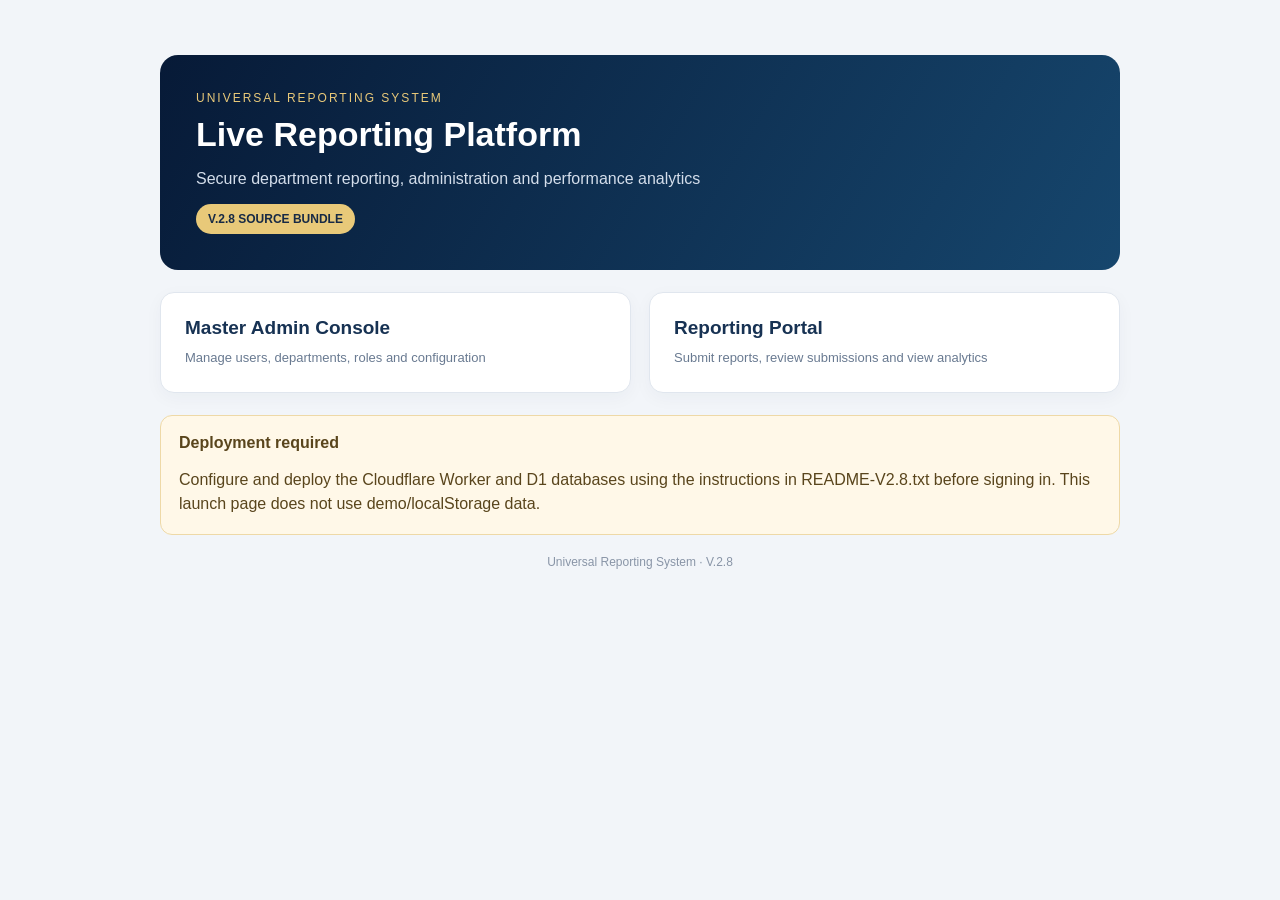
<file: index.html>
<!doctype html>
<html lang="en"><head><meta charset="utf-8"><meta name="viewport" content="width=device-width,initial-scale=1"><title>Universal Reporting System</title><link rel="stylesheet" href="assets/site.css"></head>
<body><main class="shell"><header><div class="eyebrow">UNIVERSAL REPORTING SYSTEM</div><h1>Live Reporting Platform</h1><p>Secure department reporting, administration and performance analytics</p><span class="version">V.2.8 SOURCE BUNDLE</span></header>
<section class="links"><a href="master-admin-console/"><strong>Master Admin Console</strong><span>Manage users, departments, roles and configuration</span></a><a href="reporting-portal/"><strong>Reporting Portal</strong><span>Submit reports, review submissions and view analytics</span></a></section>
<section class="notice"><strong>Deployment required</strong><p>Configure and deploy the Cloudflare Worker and D1 databases using the instructions in README-V2.8.txt before signing in. This launch page does not use demo/localStorage data.</p></section>
<footer>Universal Reporting System · V.2.8</footer></main></body></html>
</file>
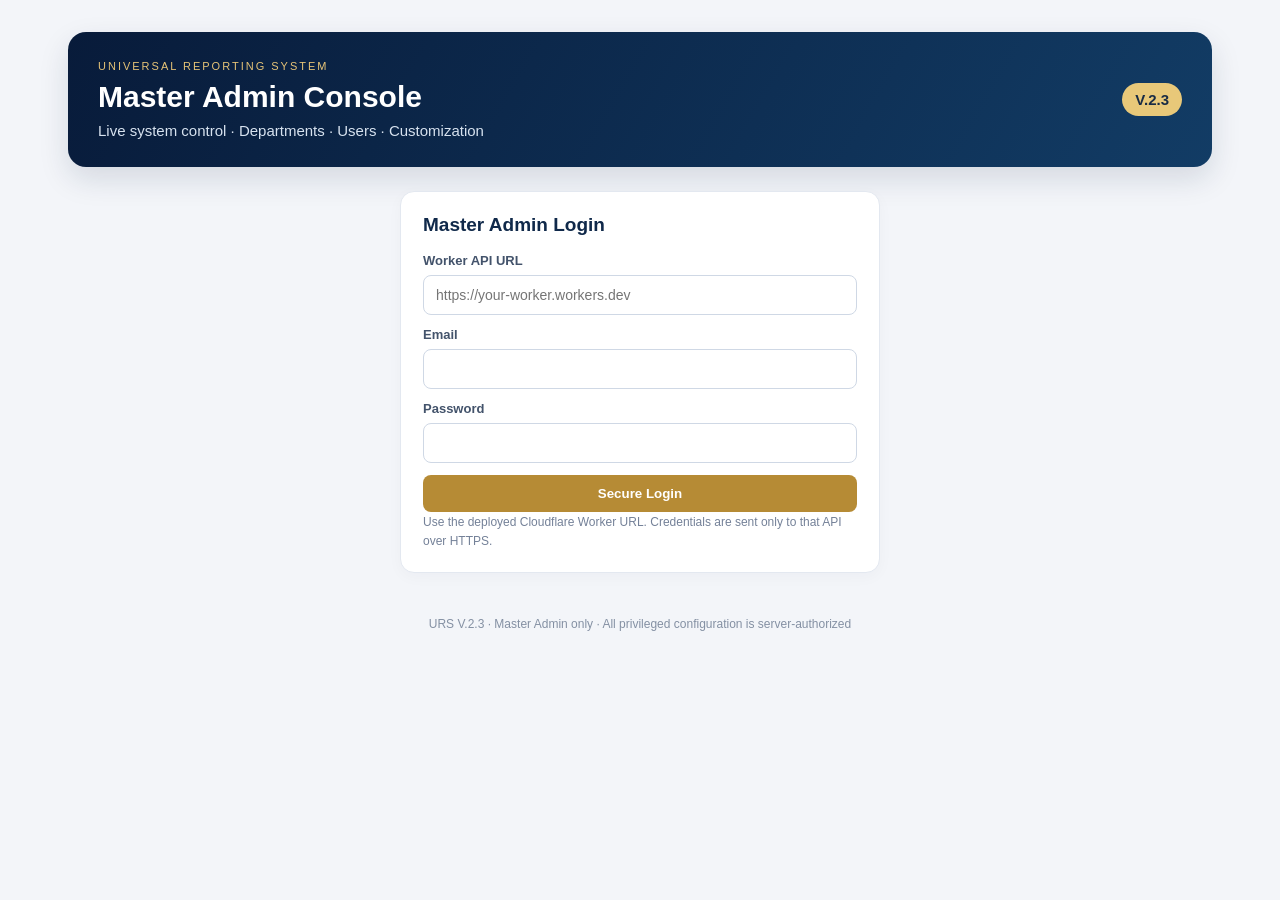
<file: master-admin-console/index.html>
<!doctype html>
<html lang="en"><head><meta charset="utf-8"><meta name="viewport" content="width=device-width,initial-scale=1"><title>URS Master Admin</title><link rel="stylesheet" href="style.css"></head>
<body><main class="wrap"><header><div><div class="eyebrow">UNIVERSAL REPORTING SYSTEM</div><h1>Master Admin Console</h1><p>Live system control · Departments · Users · Customization</p></div><span class="pill">V.2.3</span></header>
<div id="message" role="status"></div>
<section id="login" class="panel login"><h2>Master Admin Login</h2><form id="loginForm"><label>Worker API URL<input id="apiBase" type="url" placeholder="https://your-worker.workers.dev" required></label><label>Email<input id="email" type="email" required></label><label>Password<input id="password" type="password" required></label><button>Secure Login</button></form><small>Use the deployed Cloudflare Worker URL. Credentials are sent only to that API over HTTPS.</small></section>
<section id="app" hidden><div class="toolbar"><span id="who"></span><div><button id="reload" class="secondary">Refresh</button> <button id="logout" class="secondary">Logout</button></div></div>
<div class="grid"><section class="panel"><h2>Create Department</h2><form id="departmentForm"><label>Department name<input id="depName" required></label><label>Department code<input id="depCode" placeholder="EDU" required pattern="[A-Za-z0-9_]+"></label><label>D1 binding name<input id="depBinding" placeholder="DEPT_EDU"></label><button>Create Department</button></form><p class="hint">Each department needs its own D1 database and Worker binding before reports can be saved.</p></section>
<section class="panel"><h2>Create User</h2><form id="userForm"><label>Full name<input id="userName" required></label><label>Email<input id="userEmail" type="email" required></label><label>Temporary password (12+ characters)<input id="userPassword" type="password" minlength="12" required></label><label>Role<select id="userRole"><option>Department Admin</option><option>HOD</option><option>User</option><option>Master Admin</option></select></label><label>Department<select id="userDepartment"></select></label><label>Status<select id="userStatus"><option>Active</option><option>Inactive</option></select></label><button>Create User</button></form><p id="roleHelp" class="hint"></p></section></div>
<section class="panel"><h2>Departments</h2><div class="scroll"><table><thead><tr><th>Name</th><th>Code</th><th>Status</th><th>D1 Binding</th></tr></thead><tbody id="departments"></tbody></table></div></section>
<section class="panel"><h2>User Directory</h2><div class="scroll"><table><thead><tr><th>Name</th><th>Email</th><th>Role</th><th>Department ID</th><th>Status</th><th>Actions</th></tr></thead><tbody id="users"></tbody></table></div></section>
<section class="panel"><h2>System Customization</h2><p class="hint">Edit these settings to define fields, hierarchy, approvals, dashboard layout, targets and system defaults. Values are saved centrally as JSON. Use valid JSON syntax.</p>
<div class="configgrid">
<label>Report Fields<textarea id="cfg_report_fields" rows="7"></textarea></label><label>Reporting Hierarchy<textarea id="cfg_hierarchy_levels" rows="7"></textarea></label>
<label>Approval Workflow<textarea id="cfg_approval_workflow" rows="7"></textarea></label><label>Dashboard Layout<textarea id="cfg_dashboard_layout" rows="7"></textarea></label>
<label>Targets<textarea id="cfg_targets" rows="7"></textarea></label><label>System Settings<textarea id="cfg_system_settings" rows="7"></textarea></label></div><button id="saveConfig">Save All Customization</button></section>
</section><footer>URS V.2.3 · Master Admin only · All privileged configuration is server-authorized</footer></main><script src="app.js"></script></body></html>
</file>
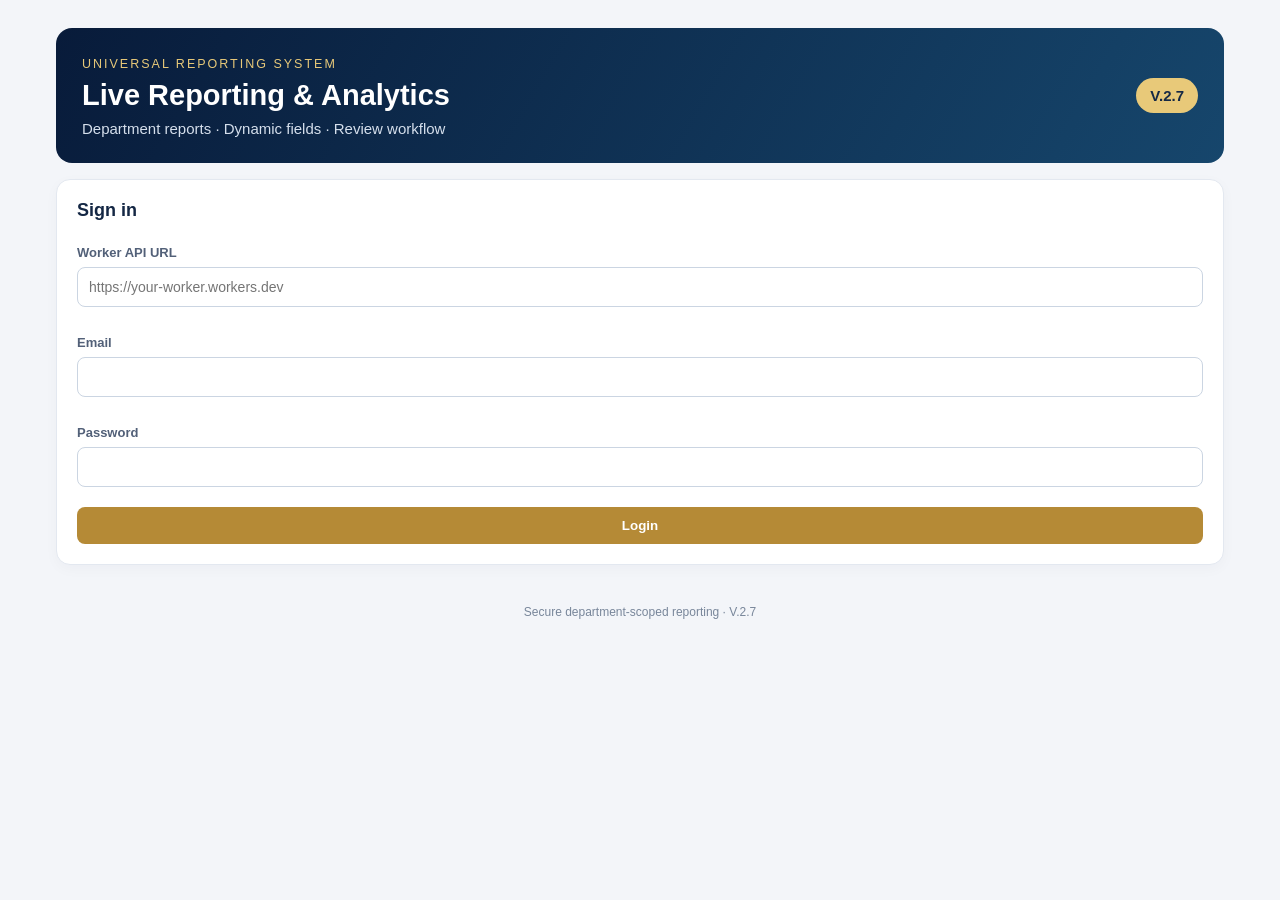
<file: reporting-portal/index.html>
<!doctype html><html lang="en"><head><meta charset="utf-8"><meta name="viewport" content="width=device-width,initial-scale=1"><title>URS Live Reporting</title><link rel="stylesheet" href="style.css"></head><body><main class="wrap"><header><div><small>UNIVERSAL REPORTING SYSTEM</small><h1>Live Reporting & Analytics</h1><p>Department reports · Dynamic fields · Review workflow</p></div><b>V.2.7</b></header><div id="notice"></div><section id="login" class="panel"><h2>Sign in</h2><form id="loginForm"><label>Worker API URL<input id="api" type="url" placeholder="https://your-worker.workers.dev" required></label><label>Email<input id="email" type="email" required></label><label>Password<input id="password" type="password" required></label><button>Login</button></form></section><section id="main" hidden><nav><span id="identity"></span><button id="logout" class="light">Logout</button></nav><section class="panel" id="departmentPanel" hidden><label>Department<select id="department"></select></label></section><div class="columns"><section class="panel" id="schemaPanel" hidden><h2>Department Report Form Configuration</h2><p class="muted">Master Admin: define fields as a JSON array. Supported types: text, textarea, number, date, select. Each field: key, label, type, required, options (for select).</p><textarea id="schemaJson" rows="14"></textarea><button id="saveSchema">Save Department Fields</button></section><section class="panel"><h2>Submit Report</h2><form id="reportForm"><label>Reporting Period<input id="period" placeholder="2026-11 or November 2026" required></label><div id="dynamicFields"></div><button>Submit Report</button></form></section></div><section class="panel"><div class="row"><h2>HOD Performance Dashboard</h2><button id="refreshAnalytics" class="light">Refresh Analytics</button></div><div class="metrics" id="metrics"></div><div class="columns"><div><h3>Reporting Trend</h3><div id="periodTrend" class="trend"></div></div><div><h3>Department Contributor Ranking</h3><div class="scroll"><table><thead><tr><th>Rank</th><th>Employee</th><th>Total</th><th>Approved</th><th>Rejected</th></tr></thead><tbody id="ranking"></tbody></table></div></div></div></section>
<section class="panel"><div class="row"><h2>Target vs Achievement</h2><button id="loadTarget" class="light">Refresh Target</button></div><div class="targetgrid"><label>Target Period<input id="targetPeriod" placeholder="2026-11"></label><label id="targetEntry" hidden>Set Department Target<input id="targetValue" type="number" min="0" step="1" placeholder="e.g. 250"></label><button id="saveTarget" hidden>Save Target</button></div><div id="targetResult" class="targetresult muted">Select a period to view target progress.</div></section>
<section class="panel" id="comparisonPanel" hidden><div class="row"><h2>All Department Comparison</h2><button id="loadComparison" class="light">Compare Departments</button></div><div class="scroll"><table><thead><tr><th>Department</th><th>Target</th><th>Approved</th><th>Submitted</th><th>Achievement</th></tr></thead><tbody id="comparison"></tbody></table></div></section>
<section class="panel"><div class="row"><h2>Department Reports</h2><div><button id="exportCsv" class="light">Export CSV</button> <button id="printPdf" class="light">Print / Save PDF</button> <button id="reload" class="light">Refresh</button></div></div><div class="scroll"><table><thead><tr><th>Report ID</th><th>Employee</th><th>Period</th><th>Details</th><th>Status</th><th>Submitted</th><th>Action</th></tr></thead><tbody id="reports"></tbody></table></div></section></section><footer>Secure department-scoped reporting · V.2.7</footer></main><script src="app.js"></script></body></html>
</file>
<file: assets/site.css>
*{box-sizing:border-box}body{margin:0;background:#f2f5f9;color:#172a45;font:16px Arial,sans-serif}.shell{max-width:1000px;margin:55px auto;padding:0 20px}header{background:linear-gradient(120deg,#071a37,#16466d);color:#fff;padding:36px;border-radius:18px}h1{font-size:34px;margin:10px 0}header p{color:#d4deeb}.eyebrow{letter-spacing:2px;font-size:12px;color:#e9c979}.version{display:inline-block;background:#e8c979;color:#172a45;padding:8px 12px;border-radius:18px;font-weight:bold;font-size:12px}.links{display:grid;grid-template-columns:1fr 1fr;gap:18px;margin:22px 0}.links a{display:block;text-decoration:none;color:#173253;background:#fff;border:1px solid #e0e6ee;border-radius:14px;padding:24px;box-shadow:0 5px 18px #132b480a}.links strong,.links span{display:block}.links strong{font-size:19px;margin-bottom:9px}.links span{color:#697a91;font-size:13px;line-height:1.5}.notice{background:#fff8e8;border:1px solid #eed9a7;border-radius:12px;padding:18px;color:#59451c}.notice p{margin-bottom:0;line-height:1.5}footer{text-align:center;color:#8995a7;font-size:12px;padding:20px}@media(max-width:650px){.shell{margin:18px auto}header{padding:24px}h1{font-size:27px}.links{grid-template-columns:1fr}}
</file>
<file: master-admin-console/style.css>
*{box-sizing:border-box}body{margin:0;background:#f3f5f9;color:#15233b;font:15px Arial,sans-serif}.wrap{max-width:1180px;margin:32px auto;padding:0 18px}header{display:flex;justify-content:space-between;align-items:center;background:linear-gradient(120deg,#081b3a,#123c65);color:#fff;padding:28px 30px;border-radius:18px;box-shadow:0 12px 30px #0c254522}h1{font-size:30px;margin:8px 0}header p{color:#d7e2ef;margin:0}.eyebrow{font-size:11px;letter-spacing:2px;color:#e7c477}.pill{background:#e8c879;color:#182b45;padding:8px 13px;border-radius:20px;font-weight:bold}.panel{background:#fff;border:1px solid #e3e8f0;border-radius:14px;padding:22px;margin:18px 0;box-shadow:0 4px 15px #10213a08}.panel h2{font-size:19px;margin:0 0 17px;color:#10294a}.login{max-width:480px;margin:24px auto}.grid{display:grid;grid-template-columns:1fr 1fr;gap:0 18px}.toolbar{display:flex;justify-content:space-between;align-items:center;margin:18px 0;color:#41536d}form{display:grid;gap:12px}label{display:grid;gap:7px;font-size:13px;font-weight:bold;color:#43536b}input,select,textarea{width:100%;border:1px solid #cfd8e5;border-radius:8px;padding:11px 12px;font:14px Arial;color:#182b45;background:#fff}textarea{font-family:Consolas,monospace;font-size:12px;resize:vertical;min-height:120px}button{border:0;border-radius:8px;padding:11px 16px;background:#b68b35;color:#fff;font-weight:bold;cursor:pointer}button:hover{filter:brightness(.95)}button.secondary{background:#e8edf4;color:#253b59}.hint,small{font-size:12px;color:#748198;line-height:1.5}.scroll{overflow:auto}table{width:100%;border-collapse:collapse;white-space:nowrap}th,td{text-align:left;padding:11px;border-bottom:1px solid #edf0f5;font-size:13px}th{color:#65738a;background:#f8f9fb}.configgrid{display:grid;grid-template-columns:1fr 1fr;gap:15px;margin-bottom:18px}#message{margin-top:14px;font-weight:bold}#message:empty{display:none}.success{color:#13754a}.error{color:#b42318}.toolbar #who{font-weight:bold}footer{text-align:center;color:#8490a3;font-size:12px;padding:20px}@media(max-width:760px){.grid,.configgrid{grid-template-columns:1fr}header{padding:22px;align-items:flex-start}h1{font-size:24px}.wrap{margin:14px auto}.toolbar{gap:10px;flex-wrap:wrap}}
.mini{padding:7px 9px;font-size:11px;background:#173b62}.mini.secondary{background:#e8edf4;color:#253b59}
</file>
<file: reporting-portal/style.css>
*{box-sizing:border-box}body{margin:0;background:#f3f5f9;color:#142744;font:15px Arial,sans-serif}.wrap{max-width:1200px;margin:28px auto;padding:0 16px}header{background:linear-gradient(120deg,#081b3a,#16466c);color:white;border-radius:16px;padding:26px;display:flex;justify-content:space-between;align-items:center}header small{letter-spacing:2px;color:#e8c979}h1{margin:8px 0;font-size:29px}header p{margin:0;color:#d5dfec}header b{background:#e8c979;color:#152945;padding:9px 14px;border-radius:18px}.panel{background:white;border:1px solid #e3e8f0;border-radius:14px;padding:20px;margin:16px 0;box-shadow:0 4px 14px #15294508}.panel h2{font-size:18px;margin:0 0 16px}.columns{display:grid;grid-template-columns:1fr 1fr;gap:16px}.columns .panel{margin:0 0 16px}form{display:grid;gap:12px}label{display:grid;gap:7px;font-weight:bold;font-size:13px;color:#526078;margin:8px 0}input,select,textarea{width:100%;padding:11px;border:1px solid #cbd5e2;border-radius:8px;font:14px Arial;color:#172d4a}textarea{font:12px Consolas,monospace}button{background:#b58a36;color:white;border:0;border-radius:8px;padding:11px 16px;font-weight:bold;cursor:pointer}.light{background:#e9eef5;color:#253b58}nav,.row{display:flex;justify-content:space-between;align-items:center;gap:12px;margin:15px 0}.scroll{overflow:auto}table{width:100%;border-collapse:collapse;white-space:nowrap}th,td{text-align:left;padding:10px;border-bottom:1px solid #edf0f4;font-size:12px}th{background:#f7f9fb;color:#61708a}.muted,footer{font-size:12px;color:#78869a;line-height:1.5}footer{text-align:center;padding:22px}#notice{margin:12px 0;font-weight:bold}.ok{color:#16734b}.err{color:#b42318}.field{margin:10px 0}.field label{margin-bottom:6px}.actions button{padding:7px 9px;font-size:11px;margin-right:4px}@media(max-width:760px){.columns{grid-template-columns:1fr}header{padding:20px}h1{font-size:23px}.wrap{margin:12px auto}}
.metrics{display:grid;grid-template-columns:repeat(5,minmax(0,1fr));gap:10px;margin:12px 0 20px}.metric{background:#f4f7fb;border:1px solid #e5ebf3;border-radius:10px;padding:14px}.metric small{display:block;color:#6b7890;font-size:11px}.metric strong{display:block;font-size:25px;color:#15395e;margin-top:7px}.trendrow{display:grid;grid-template-columns:95px 1fr 30px;gap:8px;align-items:center;margin:12px 0;font-size:12px}.track{height:9px;background:#edf1f6;border-radius:10px;overflow:hidden}.track i{display:block;height:100%;background:#bd923d;border-radius:10px}.panel h3{font-size:14px;color:#526078}.columns{grid-template-columns:1fr 1fr}@media(max-width:760px){.metrics{grid-template-columns:repeat(2,minmax(0,1fr))}.columns{grid-template-columns:1fr}}

.targetgrid{display:flex;gap:12px;align-items:end;flex-wrap:wrap}.targetgrid label{min-width:180px;flex:1}.targetresult{margin-top:18px}.targetnumbers{display:grid;grid-template-columns:repeat(4,1fr);gap:10px}.targetnumbers>div{background:#f5f7fa;padding:14px;border-radius:10px}.targetnumbers small{display:block;color:#738097}.targetnumbers strong{display:block;font-size:22px;margin-top:5px;color:#15395e}.progress{height:12px;background:#e9edf3;border-radius:20px;overflow:hidden;margin:15px 0}.progress i{display:block;height:100%;background:#b88e3c;border-radius:20px}.targetresult>small{color:#738097}@media print{body{background:white}.wrap{max-width:none;margin:0;padding:0}header{background:#fff;color:#111;border:1px solid #aaa}.panel{box-shadow:none;break-inside:avoid}button,nav,#login,#schemaPanel,#reportForm,#departmentPanel,#targetEntry,#saveTarget,#loadTarget,#loadComparison,#refreshAnalytics,#reload,#exportCsv,#printPdf{display:none!important}#main{display:block!important}.columns{display:block}.scroll{overflow:visible}table{white-space:normal}footer{display:none}}@media(max-width:760px){.targetnumbers{grid-template-columns:repeat(2,1fr)}}
</file>
